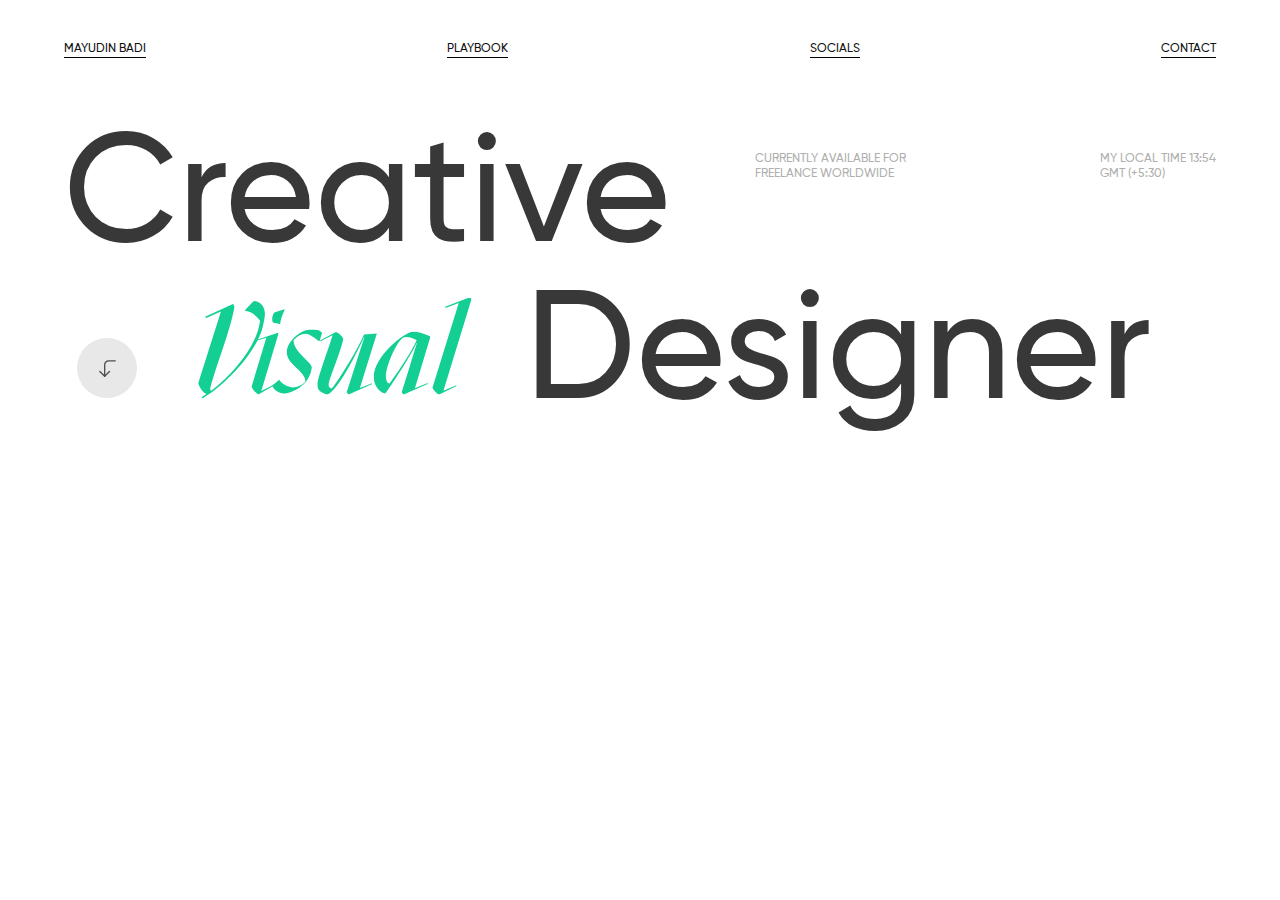
<file: index.html>
<!DOCTYPE html>
<html lang="en">
<head>
    <meta charset="UTF-8">
    <link rel="stylesheet" href="style.css">
    <meta name="viewport" content="width=device-width, initial-scale=1.0">
    <title>Document</title>
</head>
<body>
    <div id="main">
        <div id="black">
            <div class="topHeading">
                <h5 class="reveal">Design portfolio</h5>
                <h5 class="reveal">&copy; 2024</h5>
            </div>
            <h1 class="reveal">Mayudin <span class="badi">Badi</span> <span class="is">is a</span></h1>
        </div>
        <div id="green"></div> 
        <div id="home">
            <div id="nav">
                <a href="">mayudin badi
                    <span id="line1" class="line"></span>
                    <span id="line2" class="line"></span>
                </a>
                <a href="">playbook
                    <span id="line1" class="line"></span>
                    <span id="line2" class="line"></span>
                </a>
                <a href="">socials
                    <span id="line1" class="line"></span>
                    <span id="line2" class="line"></span>
                </a>
                <a href="">contact
                    <span id="line1" class="line"></span>
                    <span id="line2" class="line"></span>
                </a>
            </div>
            <div id="homeFirst">
                <h1 class="reveal">Creative</h1>
                    <div class="sContant">
                        <div class="fcontant">
                            <span class="reveal">CURRENTLY AVAILABLE FOR</span>
                            <span class="reveal">FREELANCE WORLDWIDE</span>
                        </div>
                        <div class="secondcontant">
                            <span class="reveal">MY LOCAL TIME 13:54</span>
                            <span class="reveal"> GMT (+5:30)</span>
                        </div>
                    </div>
            </div>
            <div id="homeSecond">
                <img src="image/down-arrow.040970d7.svg" alt="">
              <div class="c-visual">
                <svg id="Visual" xmlns="http://www.w3.org/2000/svg" xmlns:xlink="http://www.w3.org/1999/xlink" viewBox="0 35 870 305"><defs><clipPath id="clip-path" transform="translate(31.09 32.56)"><path id="dot_clip" d="M250.12,82.48c1.15-15.33,9.2-33.72,13.79-44.83l-1.15-.77-30.27,10c-5.36,4.6-9.2,21.46-4.6,30.65C235.18,79.41,244.38,80.94,250.12,82.48Z" fill="rgb(20,207,147)" stroke="rgb(20,207,147)"></path></clipPath><clipPath id="clip-path-2" transform="translate(31.09 32.56)"><path id="l_clip" d="M794.74,18,754.13,32.57,753,29.5,829.23,0l4.6,5.75L748,285.44l39.46-17.24.77,2.3-52.88,26.44c-7.66-2.3-13.41-9.2-21.07-19.92Z" fill=" rgb(20,207,147);"></path></clipPath><clipPath id="clip-path-3" transform="translate(31.09 32.56)"><path id="i_clip" d="M207.78,123.76l-32.18,9.58-.77-2.3,66.28-21.84,4.21.77L192.45,286.22l39.46-19.92,1.15,2.3L183.25,297c-9.2-6.9-13.79-11.88-20.69-23.37Z" fill="none"></path></clipPath><clipPath id="clip-path-4" transform="translate(31.09 32.56)"><path id="a_clip" d="M654.51,105.36c14.56-1.92,41,7.66,54,14.18L661,277.78l38.7-16.09v3.06l-72.8,32.18c-1.92-1.53-5.37-4.6-6.13-6.9l46.36-150.58H666c-11.88,29.89-78.16,131.42-95.4,154.41-21.84-3.83-35.25-29.5-35.25-49.43C535.35,182,626.93,106.9,654.51,105.36ZM583.25,263.22c3.07-1.15,67.82-95.79,78.93-123.76l4.21-8.05c-10.35-6.13-23-11.11-36.78-9.58-18.39,0-57.09,85.44-57.09,118C572.52,252.88,575.58,262.07,583.25,263.22Z" fill="rgb(20,207,147)"></path></clipPath><clipPath id="clip-path-5" transform="translate(31.09 32.56)"><path id="u_clip" d="M409.3,116.09l-36.4,18.39-1.53-2.3L420,106.13c9.58,3.83,16.48,10.34,22.22,19.16,0,22.22-44.45,128-44.45,141.38,0,6.51,3.06,10,10,11.49,2.68-.38,65.14-92.34,94.64-156.71l3.45-8,39.08-2.68L493.21,277l37.16-14.56.38,2.3L459.1,296.93c-1.91-1.53-5.36-4.6-6.13-6.9l54-168.57h-1.15c-29.5,66.67-87.74,173.18-113.41,175.48-19.16-8.05-28.74-12.64-28.74-30.27C363.71,243.68,408.54,128.35,409.3,116.09Z" fill="none"></path></clipPath><clipPath id="clip-path-6" transform="translate(31.09 32.56)"><path id="s_clip" d="M286.7,275.1c15.71,0,31.8-6.9,39.85-18,3.83-31-60.92-51.34-55.94-93.87,3.83-29.12,41.38-64.37,72-64.37,14.56,0,30.65,1.53,35.25,10.34l-7.66,24.52h-2.68c-12.64-10.34-29.12-22.61-37.93-22.61-18.39,0-29.12,9.58-38.7,20.31,0,37.17,57.47,67.43,55.56,83.91-5.36,41.76-36.78,69-78.16,78.54-13,3.07-41.38-10-41.76-24.52l20.31-17.62C255.67,265.14,273.68,273.57,286.7,275.1Z" fill="none"></path></clipPath><clipPath id="clip-path-7" transform="translate(31.09 32.56)"><path id="v_clip" d="M197.77,86c-16,78.5-114.7,181.76-183.67,222.16a3.33,3.33,0,0,1-3-3.43c4.57-2.67,9.15-5.72,14.1-9.15-11-5-19.43-16.76-25.15-33.15L69.35,43.72,22.86,64.3,21,59.35l80-36.58,4.57-2.29c3.43,2.29,5.33,6.1,4.57,11.81-12.56,71.64-56,176.81-73.91,248.07a5.41,5.41,0,0,0,3.43,4.95c67.45-51.06,141.75-140.61,149-213.77-11.43-15.24-30.48-31.25-46.49-29,0-3.43,25.91-30.87,28.2-30.87,13,0,33.15,12.19,33.15,38.87C203.48,60.49,201.2,71.92,197.77,86Z" fill="none"></path></clipPath></defs><g id="dot"><g clip-path="url(#clip-path)"><path id="dot_path" d="M235.53,91.06s-3.65-21.72,18.78-61" transform="translate(31.09 32.56)" fill="none" stroke="rgb(20,207,147)" stroke-miterlimit="10" stroke-width="34" style="stroke-dashoffset: 0; stroke-dasharray: none;"></path></g></g><g id="l"><g clip-path="url(#clip-path-2)"><polyline id="l_path" points="820.4 302.62 755.9 334.12 843.9 39.12 784.4 63.62" fill="none" stroke="rgb(20,207,147)" stroke-miterlimit="10" stroke-width="42" style="stroke-dashoffset: 0; stroke-dasharray: none;"></polyline></g></g><g id="i"><g clip-path="url(#clip-path-3)"><polyline id="i_path" points="207.9 165.12 254.9 147.12 201.9 329.12 262.9 299.12" fill="none" stroke="rgb(20,207,147)" stroke-miterlimit="10" stroke-width="42" style="stroke-dashoffset: 0; stroke-dasharray: none;"></polyline></g></g><g id="a"><g clip-path="url(#clip-path-4)"><path id="a_path" d="M671.81,121.56l-104,173s-28-39-5-98,114.34-107,123.5-80.5c9,26-49.5,180.5-49.5,180.5l67.5-35.5" transform="translate(31.09 32.56)" fill="none" stroke="rgb(20,207,147)" stroke-miterlimit="10" stroke-width="42" style="stroke-dashoffset: 0; stroke-dasharray: none;"></path></g></g><g id="u"><g clip-path="url(#clip-path-5)"><path id="u_path" d="M371.81,132.56l64-31-68,200,34-7s80-120,109-181l15-4-55,187,60-33" transform="translate(31.09 32.56)" fill="none" stroke="rgb(20,207,147)" stroke-miterlimit="10" stroke-width="42" style="stroke-dashoffset: 0; stroke-dasharray: none;"></path></g></g><g id="s"><g clip-path="url(#clip-path-6)"><path id="s_path" d="M232.31,261.06s20.5,20.5,32.5,22.5,57-6,69-39-53-64-53-82c0,0,19.5-74.5,97.5-41.5" transform="translate(31.09 32.56)" fill="none" stroke="rgb(20,207,147)" stroke-miterlimit="10" stroke-width="42" style="stroke-dashoffset: 0; stroke-dasharray: none;"></path></g></g><g id="V"><g clip-path="url(#clip-path-7)"><path id="v_path" d="M21.31,59.06l71-32-5,26L26,246.56l-8.69,57.5s85-71,122-114c28-34,100.21-133.4,12-171" transform="translate(31.09 32.56)" fill="none" stroke="rgb(20,207,147)" stroke-miterlimit="10" stroke-width="70" style="stroke-dashoffset: 0; stroke-dasharray: none;"></path></g></g></svg> 
            </div>
                <h1 class="reveal">Designer</h1>
            </div>
        </div>
    </div>
    <script src="https://cdnjs.cloudflare.com/ajax/libs/gsap/3.12.4/gsap.min.js" integrity="sha512-EZI2cBcGPnmR89wTgVnN3602Yyi7muWo8y1B3a8WmIv1J9tYG+udH4LvmYjLiGp37yHB7FfaPBo8ly178m9g4Q==" crossorigin="anonymous" referrerpolicy="no-referrer"></script>
    <script src="script.js"></script>
</body>
</html>
</file>
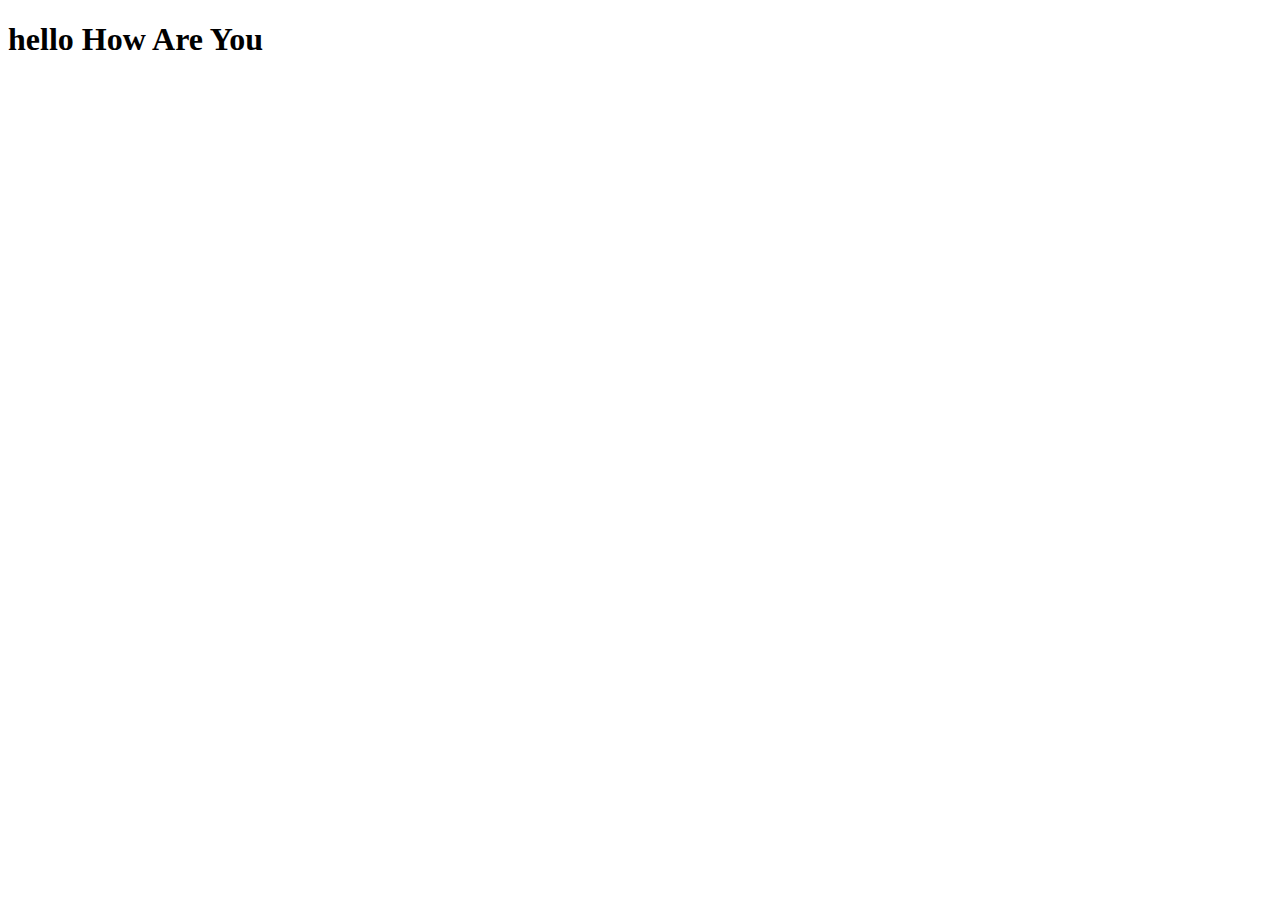
<file: text-animation.html>
<!DOCTYPE html>
<html lang="en">
<head>
    <meta charset="UTF-8">
    <!-- <link rel="stylesheet" href="text-animation.css"> -->
    <meta name="viewport" content="width=device-width, initial-scale=1.0">
    <title>Document</title>
</head>
<body>
    <h1 class="reveal">hello How Are You</h1>
    <script src="text.animation.js"></script>
</body>
</html>
</file>
<file: style.css>
@font-face {
  font-family: gilroy;
  src: url(Gilroy-Medium.e7e7c091.ttf);
}
@font-face {
  font-family: mazius;
  src: url(Mazius-Extraitalic.121a71a7.otf);
}
* {
margin:0;
padding:0;
font-family: gilroy;
box-sizing:border-box
}

html,body {
width:100%;
height:100%;
}
#main{
  width: 100%;
}
#black{
  width: 100%;
  height: 100vh;
  background-color: #111;
  color: white;
  z-index: 999;
  display: none;
  position: absolute;
}
.topHeading{
  position: absolute;
  left: 50%;
  top: 5%;
  transform: translate(-50% , 0);
}
.topHeading h5{
  text-transform: uppercase;
  text-align: center;
}
#black h1{
  color: white;
  position: absolute;
  top: 50%;
  left: 50%;
  transform: translate(-50% , -50%);
  letter-spacing: 5px;
  font-size: 4vw;
  font-weight: 500;
  font-family: gilroy;
}
.reveal .parent{
  display: block;
  overflow: hidden;
}
.parent .child{
  display: block;
}
.parent .child .is{
  display: inline-block;
  /* background-color: rgb(93, 142, 186); */
 
}
.badi{
  color: #14CF93;
}
#black h1 .badi{
  font-family: mazius;
}
#green{
  width: 100%;
  background-color: #14CF93;
  position: absolute;
  z-index: 999;
  top: 100%;
  display: none;
}

/* Home Page design */

#home #nav{
  width: 100%;
  height: 100px;
  /* background-color: red; */
  display: flex;
  align-items: center;
  justify-content: space-between;
  padding: 0 5vw;
  position: relative;
}
#nav a{
  text-decoration: none;
  color: #111;
  font-size: 12px;
  text-transform: uppercase;
  position: relative;
}
#nav a .line{
  display: block;
  height: 1px;
  background-color: #000;
  /* position: absolute; */
}
#line1{
  position: absolute;
  left: 0;
  width: 0;
  transition: all cubic-bezier(0.19, 1, 0.22, 1) 1s;
  transition-delay:0.5s;

}
#line2{
  width: 100%;
  /* position: absolute; */
  right: 0;
 transition: all cubic-bezier(0.175, 0.885, 0.32, 1.275) 1s;
 transition-delay:0.3s;

}
#nav a:hover #line1{
  width: 100%;
}
#nav a:hover #line2{
  width: 0;
}
#homeFirst{
  width: 100%;
  height:15.5vw;
  /* background-color: #14CF93; */
  display: flex;
  justify-content: space-between;
  align-items: center;
  padding:  0 5vw;
}
.sContant{
  width: 40%;
  /* background-color: rebeccapurple; */
  margin-top: -5vw;
  display: flex;
  justify-content: space-between;
}
.secondcontant{
  display: flex;
  font-size: 12px;
  flex-direction: column;
  color: #AFAFAE;
  font-weight: 500;

}
#homeFirst h1{
  font-size: 12vw;
  font-weight: 400;
  color: #383838;
}
.fcontant{
  display: flex;
  flex-direction: column;
  /* background-color: red; */
}
.fcontant span{
  font-size: 12px;
  color: #AFAFAE;
  font-weight: 500;
}
#homeSecond{
  width: 100%;
  height: 18.6vw;
  /* position: relative;   */
  /* background-color: #108c65; */
  display: flex;
  justify-content: space-between;
  align-items: baseline;
  padding:  0 10vw 0 0;
}
#homeSecond img{
margin-left: 6vw;
width: 60px;
}
#homeSecond h1{
  color: #383838;
  font-size: 12vw;
  font-weight: 400;
  margin-top: -3vw;
}
#homeSecond svg{
  height: 100px;

}
</file>
